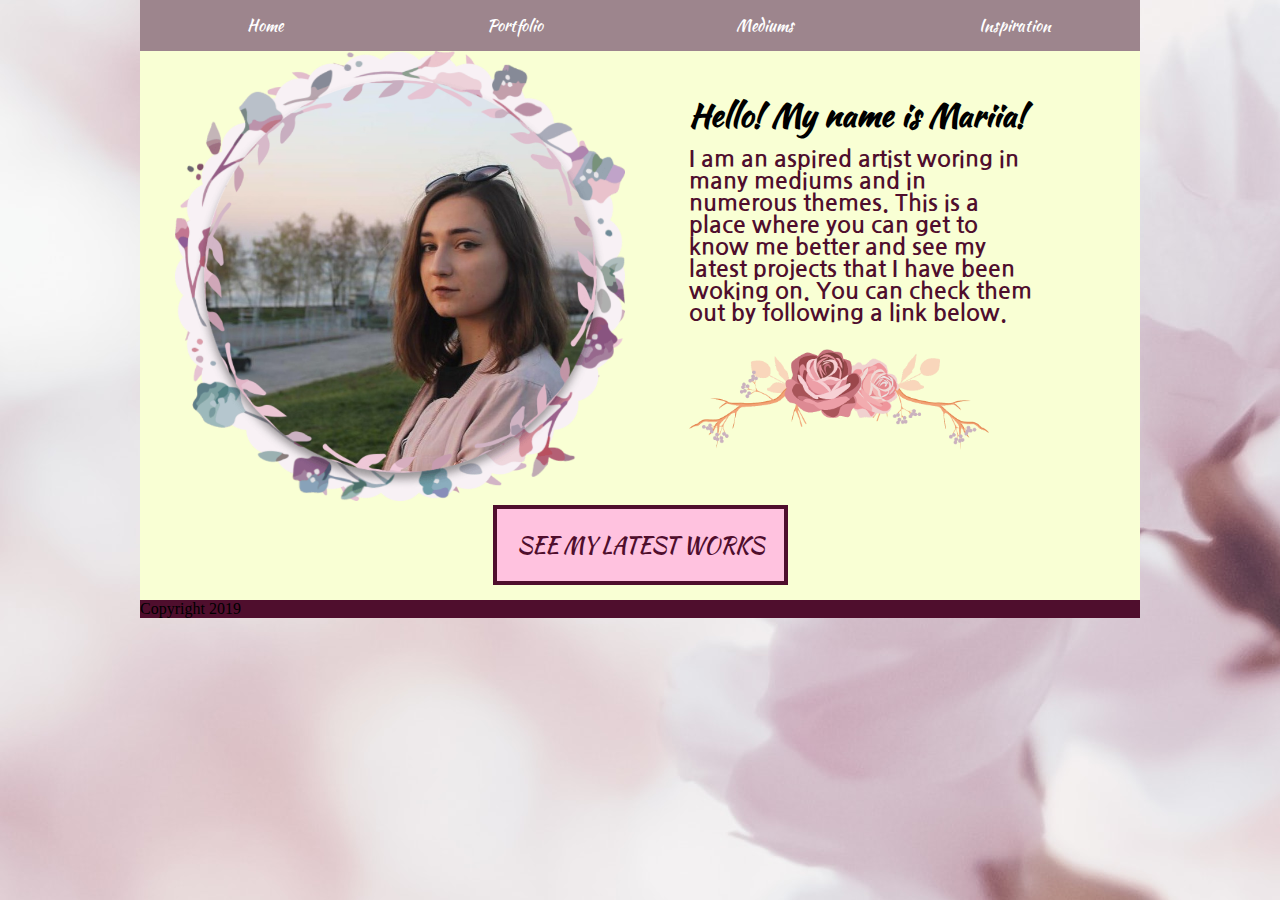
<file: index.html>
<!DOCTYPE html>
<html>
	<head>
		<title>Web Design</title>
		
		<link href="https://fonts.googleapis.com/css?family=Crimson+Text|Kaushan+Script|Nanum+Gothic&display=swap" rel="stylesheet">
		<link rel="stylesheet" type="text/css" href="stylesheet.css">
	</head>
	<body background="background.jpg" >
	
	
	
		<div id="container">
			<header>
			
			<div class="menu">
			
			<ul>
<li> <a href="index.html" style="font-family: 'Kaushan Script', cursive;  font-size: 1.4 rem;"> Home </a> </li> 
  <li><a href="works.html" style="font-family: 'Kaushan Script', cursive;  font-size: 1.5 rem;"> Portfolio </a></li>
  <li><a href="mediums.html" style="font-family: 'Kaushan Script', cursive;  font-size: 2 rem;">   Mediums  </a></li>
  <li><a href="finally.html" style="font-family: 'Kaushan Script', cursive;  font-size: 2 rem;"> Inspiration </a></li>
	</ul>
			</div>
			</header>
			<main>
			
	<div>
        <div id="inline-pls"> <!--- Row 1 -->
 
          <div id="home-col-2">
            <img src="photo-me.png" alt="art neon" id="photo-me">
          </div>

		  <div id="hello-me"> 
		  <h4 align: "center" id="hello-mariia" style="font-family: 'Kaushan Script', cursive;  font-size: 1.4em;"> Hello! My name is Mariia!  </h4>
		  <h4 style="font-family: 'Nanum Gothic', sans-serif; color: #4f0e2d; margin-top: 10px; margin-bottom: 25px;">  I am an aspired artist woring in many mediums and in numerous themes. This is a place where you can get to know me better and see my latest projects that I have been woking on. You can check them out by following a link below.   </h4>
		        <img src="divider.png" alt="art neon" id="rose-divider">
		  </div>
		  <div class="button_cont" align="center">
<a class="example_c" href="works.html" target="_blank" rel="nofollow noopener">See My Latest Works</a>

</div>
		
			</main>
			<footer class="footer">
				<p>Copyright 2019</p>
			</footer>
			
		</div>
	</body>
	</div>
</html>
</file>
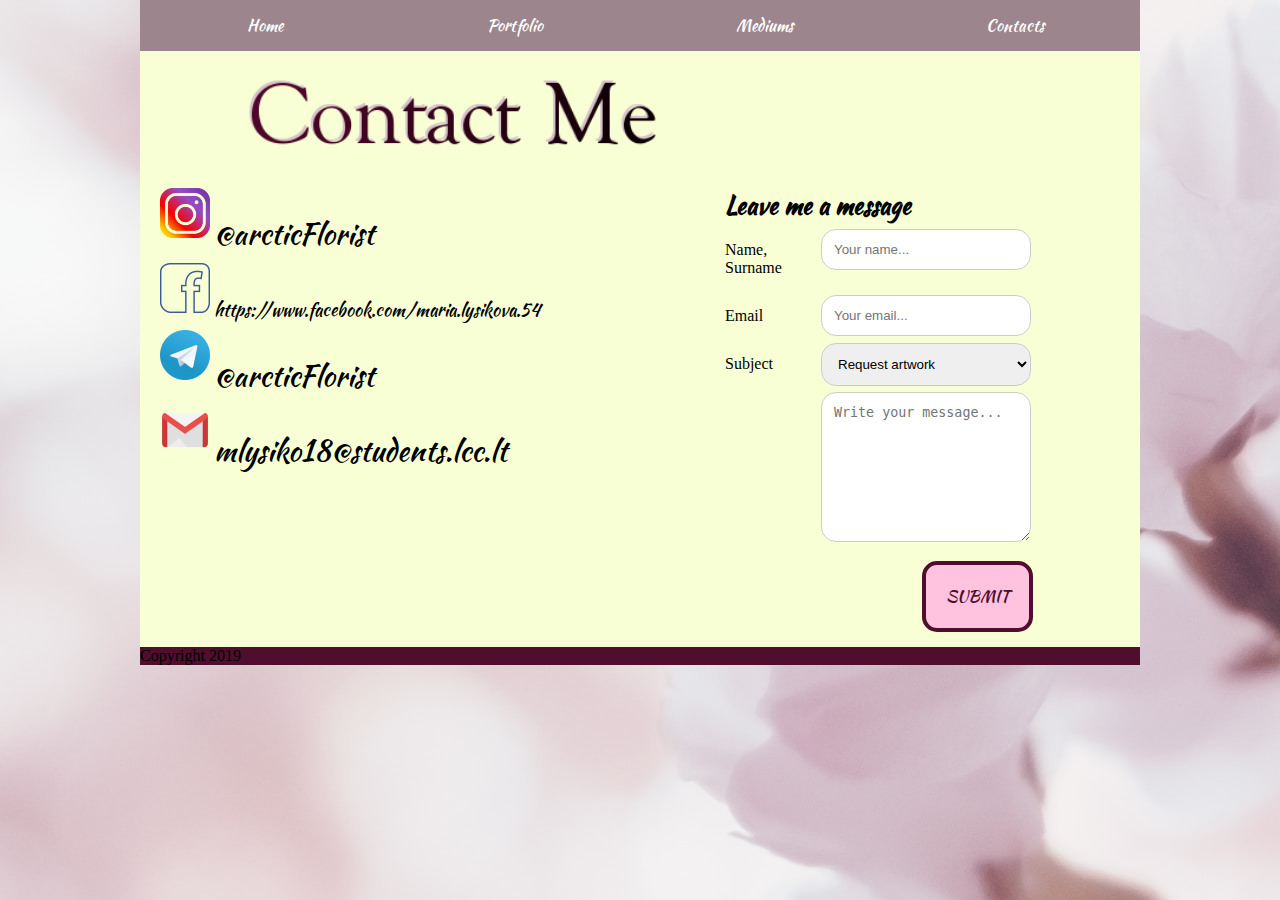
<file: contact me.html>
<!DOCTYPE html>
<html>

<head>
		<title>Web Design</title>
		<link href="https://fonts.googleapis.com/css?family=Crimson+Text|Kaushan+Script|Nanum+Gothic&display=swap" rel="stylesheet">
		<link rel="stylesheet" type="text/css" href="stylesheet.css">
	</head>
	<body background="background.jpg" >
	
	
	
		<div id="container">
			<header>
			
			<div class="menu">
			
			<ul>
<li> <a href="index.html" style="font-family: 'Kaushan Script', cursive;  font-size: 2 rem;"> Home </a> </li> 
  <li><a href="works.html" style="font-family: 'Kaushan Script', cursive;  font-size: 2 rem;"> Portfolio </a></li>
  <li><a href="mediums.html" style="font-family: 'Kaushan Script', cursive;  font-size: 2 rem;">   Mediums  </a></li>
  <li><a href="contact me.html" style="font-family: 'Kaushan Script', cursive;  font-size: 2 rem;"> Contacts </a></li>
	</ul>
			</div>
			</header>



<div class="logo-contact-me">
<img src="contact-me.png" alt="contact me logo"  class="logo-contact-me">
</div> 
<div class="contact-me-div">

  
  
  
	<div class="form-1">
	<div>
	
		<h2 style="font-family: 'Kaushan Script', cursive;  font-size: 2 rem; color: ">  Leave me a message </h2>
		</div>
  <form action="action_page.php">
    <div class="row">
      <div class="col-25">
        <label for="fname">Name, Surname</label>
      </div>
      <div class="col-75">
        <input type="text" id="fname" name="firstname" placeholder="Your name...">
      </div>
    </div>
    <div class="row">
      <div class="col-25">
        <label for="lname">Email</label>
      </div>
      <div class="col-75">
        <input type="text" id="lname" name="lastname" placeholder="Your email...">
      </div>
    </div>
    <div class="row">
      <div class="col-25">
        <label for="country">Subject</label>
      </div>
      <div class="col-75">
        <select id="country" name="no">
          <option value="australia">Request artwork</option>
          <option value="canada">Ask a question</option>
          <option value="usa">Partnership</option>
		  <option value="usa">Other</option>
        </select>
      </div>
    </div>
    <div class="row">
      <div class="col-25">
        <label for="subject"> </label>
      </div>
      <div class="col-75">
        <textarea id="subject" name="subject" placeholder="Write your message..." style="height:150px"></textarea>
	
      </div>
	  
    </div>
    <div class="row">
      <input type="submit" value="Submit">
    </div>
  </form>
  </div>
  <div class="contact-2">
	
	<div class="contacts">
		<img src="instagram.png" alt="instagram logo" class="img-contact" id="insta"> <span class="florist">  @arcticFlorist </span>
	</div> 
	<div class="contacts">
		<img src="facebook.png" alt="facebook logo" class="img-contact">  <span class="facebook"> https://www.facebook.com/maria.lysikova.54  </span>
	</div> 	
	
	<div class="contacts">
	<img src="telegram.png" alt="telegram logo" class="img-contact"> <span class="florist">  @arcticFlorist  </span>
	</div> 	
	
	<div class="contacts">
	<img src="gmail.png" alt="instagram logo" class="img-contact">  <span class="florist"> mlysiko18@students.lcc.lt </span>
	</div> 
	
	
	
	
	
	
  </div>
  
  
</div>

 		</main>
			<footer class="footer">
				<p>Copyright 2019</p>
			</footer>
	
</div>
 
 
			
			
</html>
</file>
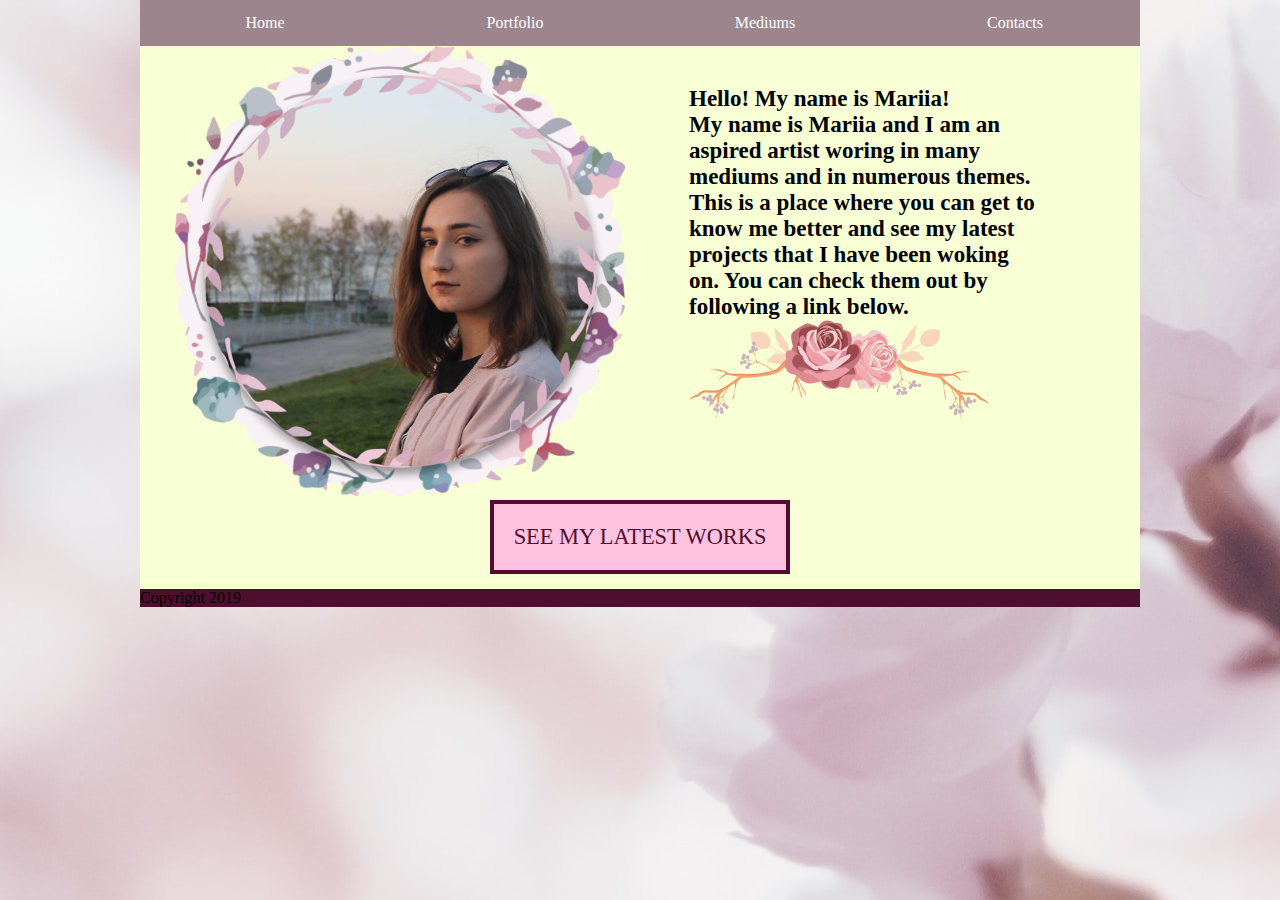
<file: home.html>
<!DOCTYPE html>
<html>
	<head>
		<title>Web Design</title>
		<link href='https://fonts.google.com/specimen/Crimson+Text' rel="stylesheet" rel="stylesheet" type="text/css" href="stylesheet.css">
		<link rel="stylesheet" type="text/css" href="stylesheet.css">
	</head>
	<body background="background.jpg" >
	
	
	
		<div id="container">
			<header>
			
			<div class="menu">
			
			<ul>
 <li> <a href="home.asp"> Home </a> </li> 
  <li><a href="news.asp"> Portfolio </a></li>
  <li><a href="contact.asp">   Mediums  </a></li>
  <li><a href="about.asp"> Contacts </a></li>
	</ul>
			</div>
			</header>
			<main>
			
	<div>
        <div id="inline-pls"> <!--- Row 1 -->
 
          <div id="home-col-2">
            <img src="photo-me.png" alt="art neon" id="photo-me">
          </div>

		  <div id="hello-me"> 
		  <h4 align: "center" id="hello-mariia"> Hello! My name is Mariia!  </h4>
		  <h4> My name is Mariia and I am an aspired artist woring in many mediums and in numerous themes. This is a place where you can get to know me better and see my latest projects that I have been woking on. You can check them out by following a link below.   </h4>
		        <img src="divider.png" alt="art neon" id="rose-divider">
		  </div>
		  <div class="button_cont" align="center">
<a class="example_c" href="add-website-here" target="_blank" rel="nofollow noopener">See My Latest Works</a>

</div>
		
			</main>
			<footer class="footer">
				<p>Copyright 2019</p>
			</footer>
			
		</div>
	</body>
	</div>
</html>
</file>
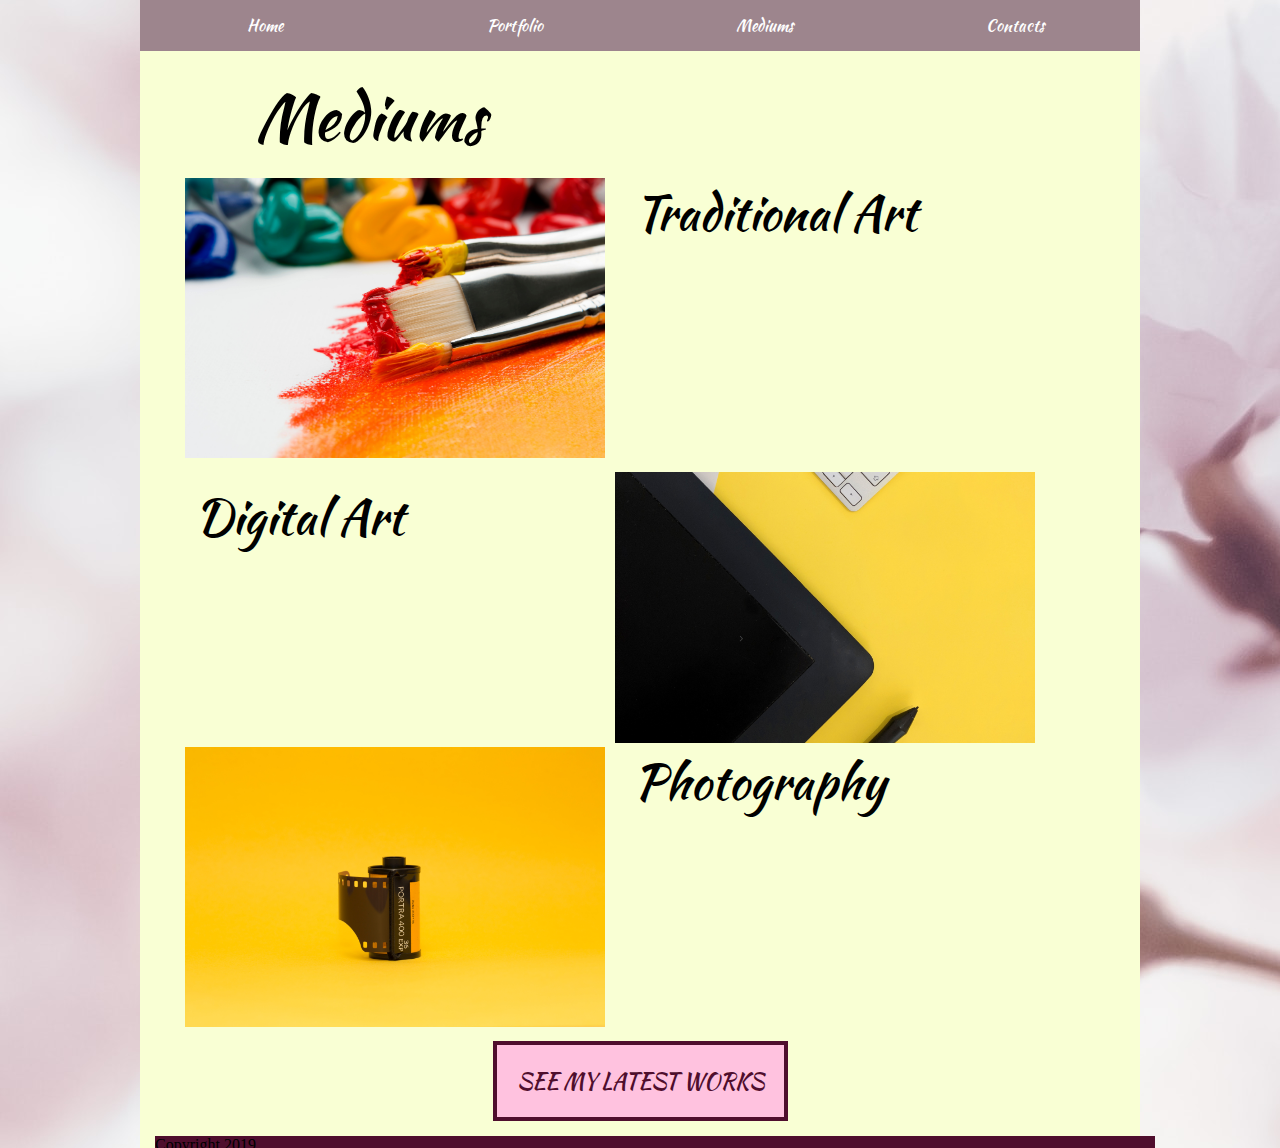
<file: mediums.html>
<!DOCTYPE html>
<html>
	<head>
		<title>Web Design</title>
		<link href="https://fonts.googleapis.com/css?family=Crimson+Text|Kaushan+Script|Nanum+Gothic&display=swap" rel="stylesheet">
		<link rel="stylesheet" type="text/css" href="stylesheet.css">
	</head>
	<body background="background.jpg" >
	
	
	
		<div id="container">
			<header>
			
			<div class="menu">
			
			<ul>
 <li> <a href="index.html" style="font-family: 'Kaushan Script', cursive;  font-size: 2 rem;"> Home </a> </li> 
  <li><a href="works.html" style="font-family: 'Kaushan Script', cursive;  font-size: 2 rem;"> Portfolio </a></li>
  <li><a href="mediums.html" style="font-family: 'Kaushan Script', cursive;  font-size: 2 rem;">   Mediums  </a></li>
  <li><a href="contact me.html" style="font-family: 'Kaushan Script', cursive;  font-size: 2 rem;"> Contacts </a></li>
	</ul>
			</div>
			</header>
			<main>
			
			
			
			
			<div class="mediums-logo">
			
			Mediums
			</div>
	<div  class="mediums">
	
	<div>
		
		<div class="medium-caption">
		
		<img src="art-med.jpg" alt="paints" class="medium-traditional">
		
	
		<span style="vertical-align: top; font-family: 'Kaushan Script', cursive;  font-size: 1.4 rem;">Traditional  Art</span>
		
		</div>

		
		
	</div>
	
	
	<div>
	
		
	
	
		<div class="photo-par">
<div id="digital-caption" style="font-family: 'Kaushan Script', cursive;  font-size: 3em;">
	
	Digital Art
	
	
		</div><img src="digital.jpg" alt="photography" id="photography-photo"> 

		
		</div>
	
	</div><div>
	
		<div class="medium-caption">
		
		<img src="photo.jpg" alt="photography" class="medium-traditional">
		
	
		<span style="vertical-align: top; font-family: 'Kaushan Script', cursive;">Photography</span>
		
		</div>

	
	
	</div>
	  </div>
		  <div class="button_cont" align="center">
<a class="example_c" href="works.html" target="_blank" rel="nofollow noopener">See My Latest Works</a>

</div>	
<footer class="footer">
				<p>Copyright 2019</p>
			</footer>
			
	</div>
			</main>
		
		</div>
		
	</body>
	</div>
	</div>
</html>
</file>
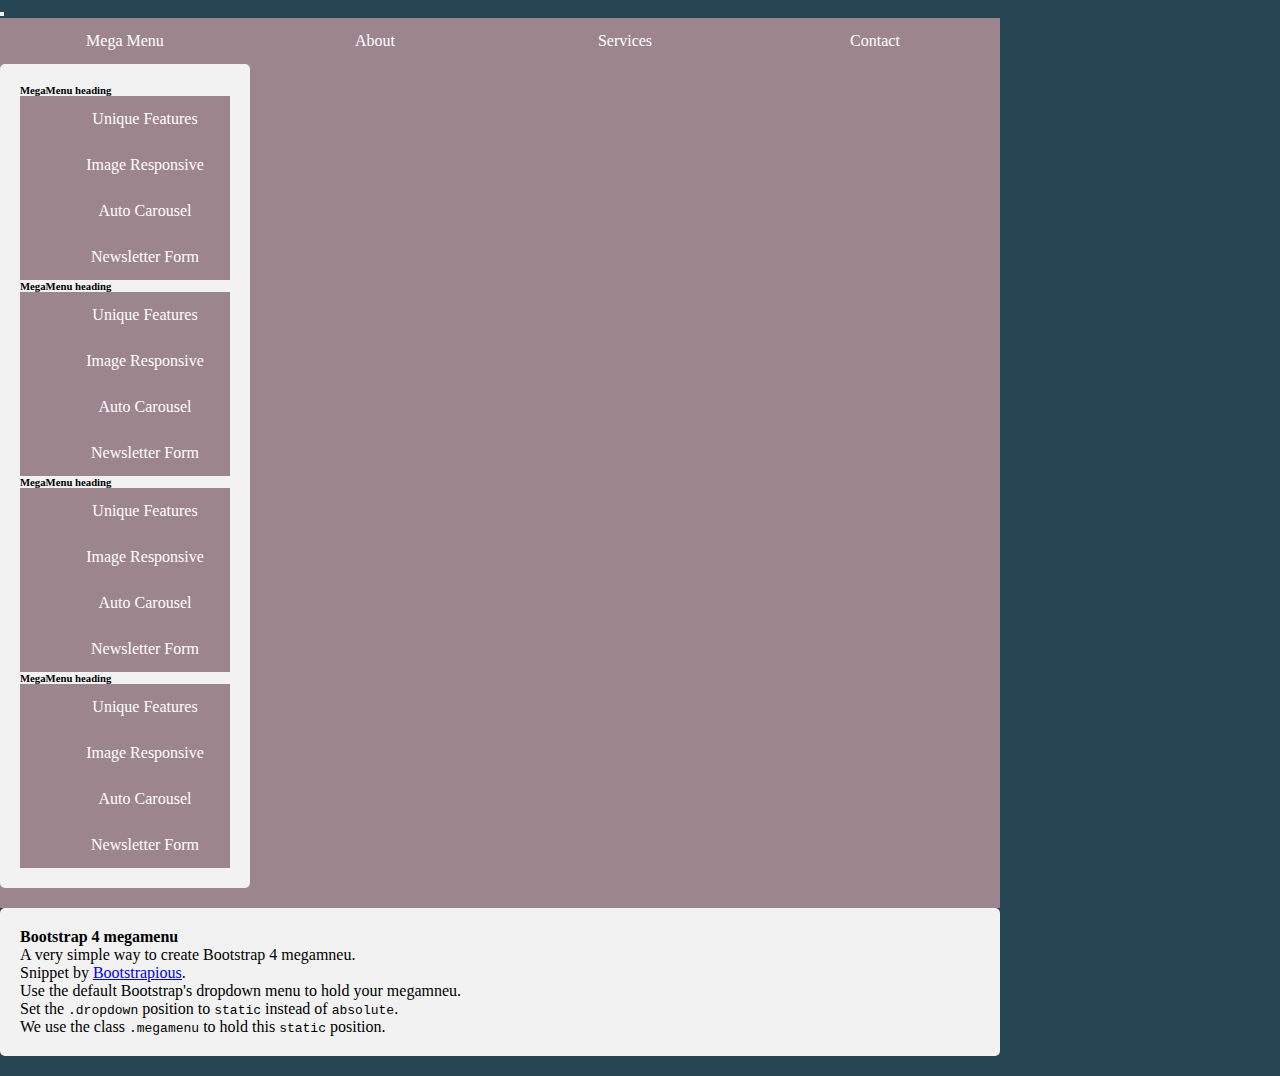
<file: new 1.html>
<!DOCTYPE html>
<html lang="en">
<head>
  <title>Bootstrap Example</title>
  <meta charset="utf-8">
  <meta name="viewport" content="width=device-width, initial-scale=1">
  <link rel="stylesheet" href="stylesheet.css">
  <script src="https://ajax.googleapis.com/ajax/libs/jquery/3.4.1/jquery.min.js"></script>
  <script src="https://maxcdn.bootstrapcdn.com/bootstrap/3.4.0/js/bootstrap.min.js"></script>
  
  <div class="container-b">
  <nav class="navbar navbar-expand-lg navbar-light bg-white py-3 shadow-sm">
 
  <button type="button" data-toggle="collapse" data-target="#navbarContent" aria-controls="navbars" aria-expanded="false" aria-label="Toggle navigation" class="navbar-toggler">
          <span class="navbar-toggler-icon"></span>
      </button>
  <div id="navbarContent" class="collapse navbar-collapse">
    <ul class="navbar-nav mx-auto">
      <!-- Megamenu-->
      <li class="nav-item dropdown megamenu"><a id="megamneu" href="" data-toggle="dropdown" aria-haspopup="true" aria-expanded="false" class="nav-link dropdown-toggle font-weight-bold text-uppercase">Mega Menu</a>
        <div aria-labelledby="megamneu" class="dropdown-menu border-0 p-0 m-0">
          <div class="container">
            <div class="row bg-white rounded-0 m-0 shadow-sm">
              <div class="col-lg-7 col-xl-8">
                <div class="p-4">
                  <div class="row">
                    <div class="col-lg-6 mb-4">
                      <h6 class="font-weight-bold text-uppercase">MegaMenu heading</h6>
                      <ul class="list-unstyled">
                        <li class="nav-item"><a href="" class="nav-link text-small pb-0">Unique Features</a></li>
                        <li class="nav-item"><a href="" class="nav-link text-small pb-0 ">Image Responsive</a></li>
                        <li class="nav-item"><a href="" class="nav-link text-small pb-0 ">Auto Carousel</a></li>
                        <li class="nav-item"><a href="" class="nav-link text-small pb-0 ">Newsletter Form</a></li>
                      </ul>
                    </div>
                    <div class="col-lg-6 mb-4">
                      <h6 class="font-weight-bold text-uppercase">MegaMenu heading</h6>
                      <ul class="list-unstyled">
                        <li class="nav-item"><a href="" class="nav-link text-small pb-0 ">Unique Features</a></li>
                        <li class="nav-item"><a href="" class="nav-link text-small pb-0 ">Image Responsive</a></li>
                        <li class="nav-item"><a href="" class="nav-link text-small pb-0 ">Auto Carousel</a></li>
                        <li class="nav-item"><a href="" class="nav-link text-small pb-0 ">Newsletter Form</a></li>
                      </ul>
                    </div>
                    <div class="col-lg-6 mb-4">
                      <h6 class="font-weight-bold text-uppercase">MegaMenu heading</h6>
                      <ul class="list-unstyled">
                        <li class="nav-item"><a href="" class="nav-link text-small pb-0 ">Unique Features</a></li>
                        <li class="nav-item"><a href="" class="nav-link text-small pb-0 ">Image Responsive</a></li>
                        <li class="nav-item"><a href="" class="nav-link text-small pb-0 ">Auto Carousel</a></li>
                        <li class="nav-item"><a href="" class="nav-link text-small pb-0 ">Newsletter Form</a></li>
                      </ul>
                    </div>
                    <div class="col-lg-6 mb-4">
                      <h6 class="font-weight-bold text-uppercase">MegaMenu heading</h6>
                      <ul class="list-unstyled">
                        <li class="nav-item"><a href="" class="nav-link text-small pb-0 ">Unique Features</a></li>
                        <li class="nav-item"><a href="" class="nav-link text-small pb-0 ">Image Responsive</a></li>
                        <li class="nav-item"><a href="" class="nav-link text-small pb-0 ">Auto Carousel</a></li>
                        <li class="nav-item"><a href="" class="nav-link text-small pb-0 ">Newsletter Form</a></li>
                      </ul>
                    </div>
                  </div>
                </div>
              </div>
              <div class="col-lg-5 col-xl-4 px-0 d-none d-lg-block" style="background: center center url(https://res.cloudinary.com/mhmd/image/upload/v1556990826/mega_bmtcdb.png)no-repeat; background-size: cover;"></div>
            </div>
          </div>
        </div>
      </li>
      <li class="nav-item"><a href="" class="nav-link font-weight-bold text-uppercase">About</a></li>
      <li class="nav-item"><a href="" class="nav-link font-weight-bold text-uppercase">Services</a></li>
      <li class="nav-item"><a href="" class="nav-link font-weight-bold text-uppercase">Contact</a></li>
    </ul>
  </div>
</nav>


<!-- For demo purpose -->
<section class="py-5 text-white">
  <div class="container py-4">
    <div class="row">
      <div class="col-lg-8 mx-auto text-center">
        <h1 class="display-4">Bootstrap 4 megamenu</h1>
        <p class="lead mb-0">A very simple way to create Bootstrap 4 megamneu. </p>
        <p class="lead">Snippet by <a href="https://bootstrapious.com/snippets" class='text-white'><u>Bootstrapious</u></a>. </p>
      </div>
    </div>
    <div class="row pt-5">
      <div class="col-lg-10 mx-auto">
        <p class="lead">Use the default Bootstrap's dropdown menu to hold your megamneu.</p>
        <p class="lead">Set the <code>.dropdown</code> position to <code>static</code> instead of <code>absolute</code>.</p>
        <p class="lead">We use the class <code>.megamenu</code> to hold this <code>static</code> position.</p>
      </div>
    </div>
  </div>
</section>
<!-- End -->

  
  
  
  </div>
  </html>
</file>
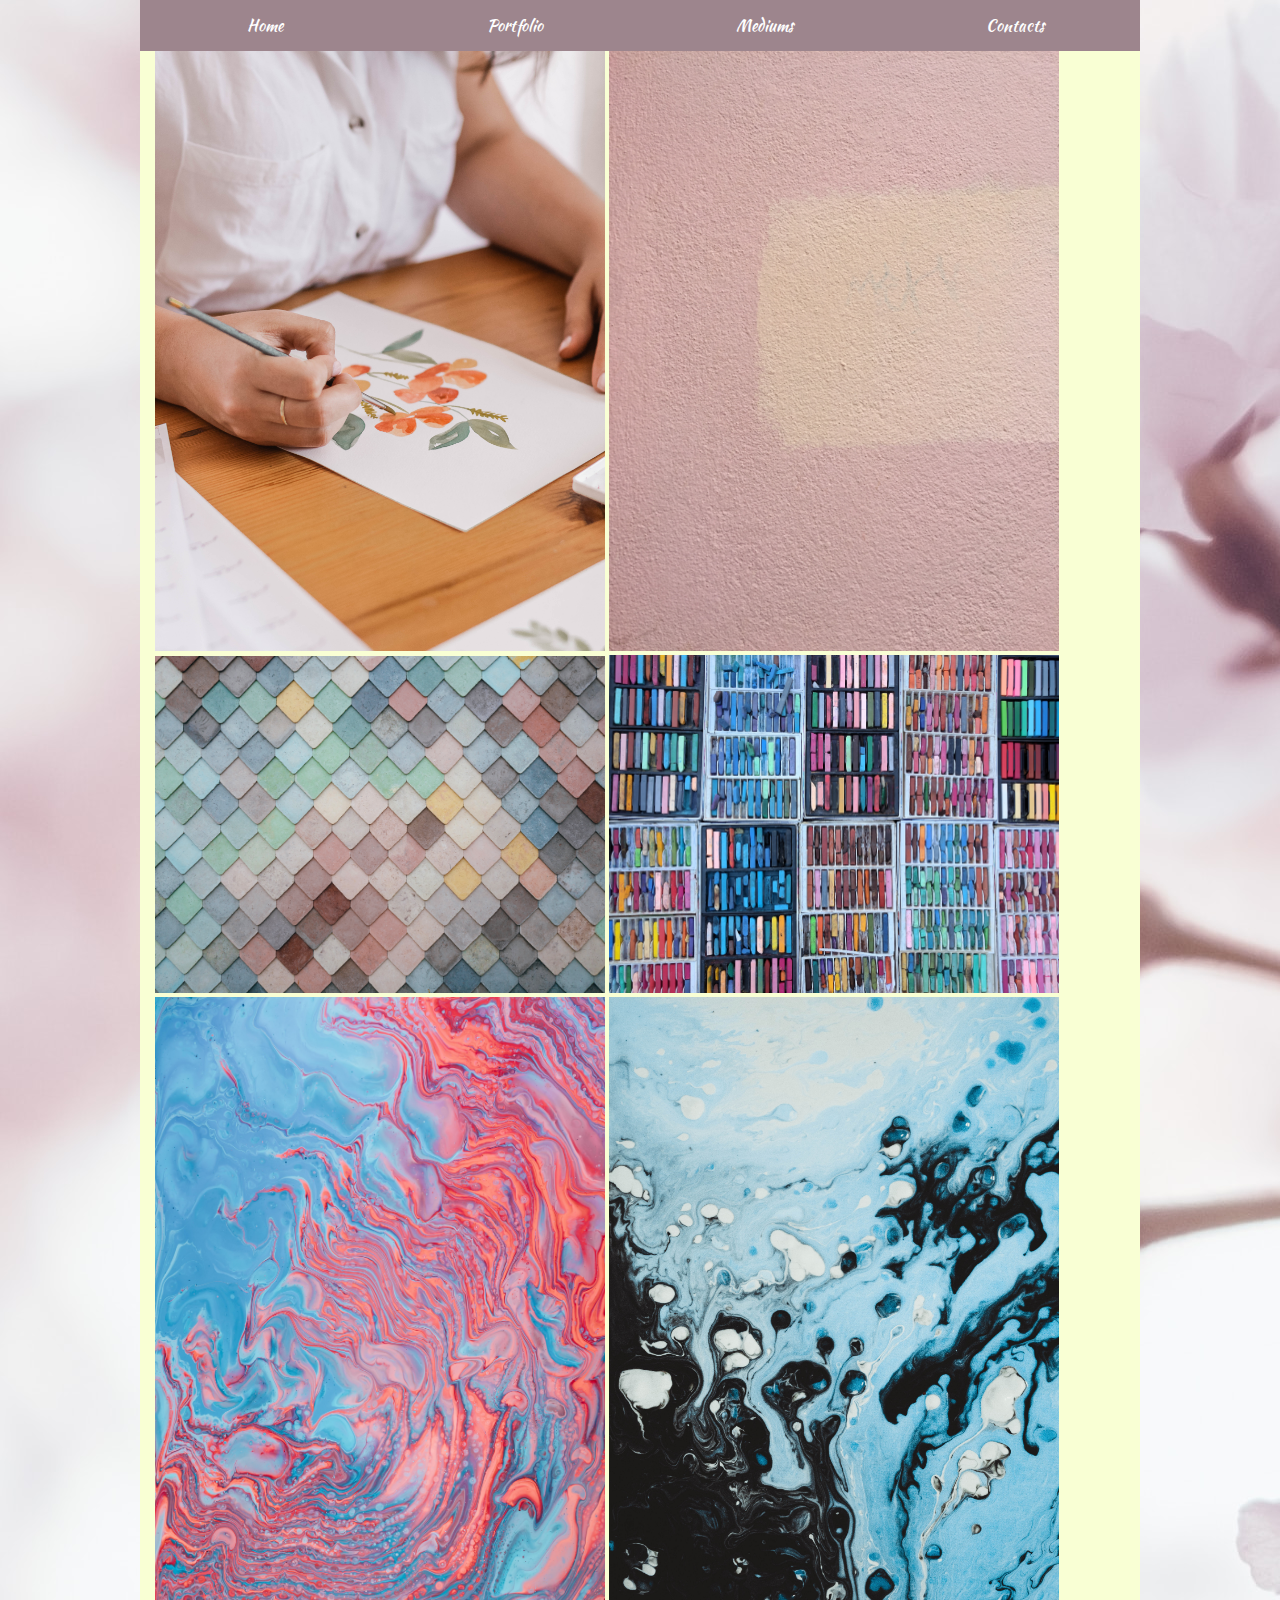
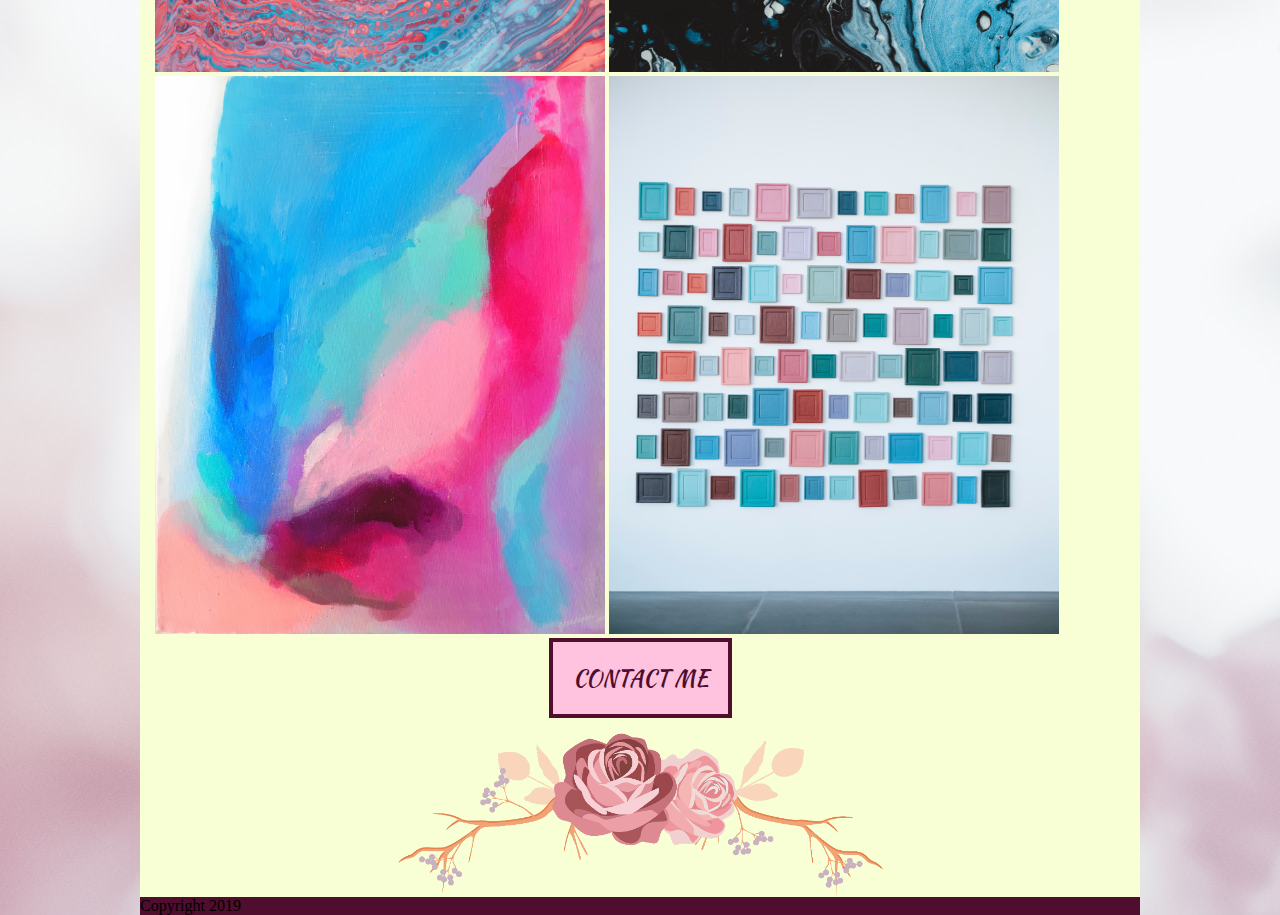
<file: works.html>
<!DOCTYPE html>
<html>
	<head>
		<title>Web Design</title>
		
		
		<link href="https://fonts.googleapis.com/css?family=Crimson+Text|Kaushan+Script|Nanum+Gothic&display=swap" rel="stylesheet">
		<link rel="stylesheet" type="text/css" href="stylesheet.css">
	</head>
	<body background="background.jpg" >
	
	
	
		<div id="container">
			<header>
			
			<div class="menu">
			
			<ul>
 <li> <a href="index.html" style="font-family: 'Kaushan Script', cursive;  font-size: 2 rem;"> Home </a> </li> 
  <li><a href="works.html" style="font-family: 'Kaushan Script', cursive;  font-size: 2 rem;"> Portfolio </a></li>
  <li><a href="mediums.html" style="font-family: 'Kaushan Script', cursive;  font-size: 2 rem;">   Mediums  </a></li>
  <li><a href="contact me.html" style="font-family: 'Kaushan Script', cursive;  font-size: 2 rem;"> Contacts </a></li>
	</ul>
			</div>
			</header>
			<main>
		
		
		


<div>

	<div class="column-port-1">
	
	<img src="honeywill.jpg" alt="art neon" id="photo-me">
	
	<img src="renee.jpg" alt="art neon" id="photo-me">
	
	<img src="tiles.jpg" alt="art neon" id="photo-me">
	
	<img src="chalk.jpg" alt="art neon" id="chalk">


	<img src="colors1.jpg" alt="art neon" id="photo-me">
	<img src="colors2.jpg" alt="art neon" id="photo-me">
	<img src="abstractpink.jpg" alt="art neon" id="photo-me">
	<img src="frames.jpg" alt="art neon" id="frames">
	
	
	
	
	
	</div>
	
	
	 <div class="button_cont" align="center">
<a class="example_c" href="contact me.html" target="_blank" rel="nofollow noopener">Contact me</a>

</div>
	
	
	<div class="column-port-2">
	
	
		<div class="column-port-2--1"> 
		  <img src="divider.png" alt="art neon" id="rose-divider-port">
		</div>
		
		<div class="column-port-2-2">
		
		</div>
	
	
	</div>
	
	
	





</div> 

		
			</main>
			<footer class="footer">
				<p>Copyright 2019</p>
			</footer>
			
		</div>
	</body>
	</div>
</html>
</file>
<file: stylesheet.css>
@import url('https://fonts.googleapis.com/css?family=Open+Sans&display=swap');





body{
	background-color: #264653;
}

#inline-pls {
	
}

#hello-me {
	width: 350px;
	display: inline-block;
	text-align: left;
	font-family: bromello;
	font-size: 23px;
	font-style: normal;
	vertical-align: top;
	padding: 20px;
	margin: 20px;
}

#rose-divider {
	opacity: 0.8;
	width: 300px;
	
}

#rose-divider-port {
	opacity: 0.8;
	width: 250px;
	display: block;
  margin-left: auto;
  margin-right: auto;
  width: 50%;
}


ul {
  list-style-type: none;
  margin: 0px;
  padding: 0px;
  overflow: hidden;
  background-color: #9D858D;
  font-family: bromello;
}

li {
  float: left;
}

li a {
  display: block;
  color: white;
  text-align: center;
  padding: 14px 16px;
  text-decoration: none;
}

li a:hover {
  background-color: #E9C46A;
  border: #B1D8EA;
}

#photo-home {
	width: 30px;
	background-color: blue;
}

#hello-mariia {
	font-family: 'Crimson Text', serif;
}

.menu {
	display: block;
	width: 1000px;
font-family: 'Crimson Text', serif;
}

li {
	width: 250px;
}

.raw-menu-1 {
	display:inline block;

}
	
#container {
	width: 1000px;
	margin: 0 auto;
	background-color:#f9ffd4;
	}
	
	
	.contact-me-div {
		display: inline-block;
		width:  1000px;
	}
	
	.contact-2 {
		width: 400px;
		margin: 0px;
	}
	.form-1 {
		margin:0px;
		width: 400px;
		padding: 15px;
		float: right;
		
	}
header {
	background-color: #5993c2;
}
main {
	padding-top: 0;
	padding-bottom: 0;
	padding-left: 15px;
	padding-right: 15px;
}
#home-col-1{
  display: inline;
  width: 480px;
  border: 1px solid black;
}
#home-col-2{
  display: inline;
  width: 250px;
 
  padding: 20px;
}

h1 {
	font-size: 1rem;
}
	
.home-3-col{
  display: inline-block;
  width: 300px;
  background-color: #5993c2;
  border: 1px solid black; 

}
#home-row-2-col-2{
  margin-left: 20px;
  margin-right: 20px;
}




.example_c {
color: #4f0e2d !important;
text-transform: uppercase;
font-family: 'Kaushan Script', cursive;  
font-size: 2 rem; 
text-decoration: none;
background: #ffc2df;
padding: 20px;
border: 4px solid #4f0e2d !important;
display: inline-block;
transition: all 0.4s ease 0s;
margin-bottom: 15px;
}

.example_c:hover {
color:  #ffc2df!important;
background: #4f0e2d;
border-color: #4f0e2d !important;
transition: all 0.4s ease 0s;
}


.button_cont {
	font-family: 'Kaushan Script', cursive; 
	font-size: 1.4em;"
	margin-bottom: 20px;
}






.grid {
    width: 1000px;
    margin: 0 auto;
    display: grid;
    grid-template-columns: 33.3% 66.6%;
    position: center;
    padding-top: 160px;
}


.column-port-1 {
	    margin: 0;
    padding: 0;
	
}

.container-b {
	width: 1000px;
}

.florist {
font-family: 'Kaushan Script', cursive;  
font-size: 1.8em;
vertical-align: middle;
}


.facebook {
font-size: 1.1em;
font-family: 'Kaushan Script', cursive;  
vertical-align: middle;
}

.contacts {
	margin-right: 10px;
	width: 400px;
	display:inline-block center;
	
}

.logo-contact-me {
	margin-top: 10px;
	margin-left: 50px;
	width: 450px;
	display: center;
}

#insta {
width: 50px;
	margin-left: 20px;
	margin-top: 15px;	
	font-family: 'Kaushan Script', cursive; 
	font-size: 1em;
}

.img-contact {
	width: 50px;
	margin-left: 20px;
	margin-top: 8px;
}


/* Style inputs, select elements and textareas */
input[type=text], select, textarea{
  width: 70%;
  padding: 12px;
  border: 1px solid #ccc;
  border-radius: 15px;
  box-sizing: border-box;
  resize: vertical;
}

/* Style the label to display next to the inputs */
label {
  padding: 12px 12px 12px 0;
  display: inline-block;
  font-family: serif;
}

/* Style the submit button */
input[type=submit] {
  color: #4f0e2d !important;
text-transform: uppercase;
font-family: 'Kaushan Script', cursive;  
font-size: 1em;
text-decoration: none;
background: #ffc2df;
padding: 20px;
border: 4px solid #4f0e2d !important;
display: inline-block;
transition: all 0.4s ease 0s;
  cursor: pointer;
  float: right;
  border-radius:15px;
  margin-right: 92px;
  margin-top: 15px;
}

input[type=submit]:hover {
color:  #ffc2df!important;
background: #4f0e2d;
border-color: #4f0e2d !important;
transition: all 0.4s ease 0s;
  cursor: pointer;
  float: right;
  font-family: 'Kaushan Script', cursive;
  font-size: 2 rem;
}


.example_c:hover {
color:  #ffc2df!important;
background: #4f0e2d;
border-color: #4f0e2d !important;
border-radius: 25px;
transition: all 0.4s ease 0s;
}

/* Style the container */
.container {
  border-radius: 5px;
  background-color: #f2f2f2;
  padding: 20px;
  margin-bottom: 20px;
}

/* Floating column for labels: 25% width */
.col-25 {
  float: left;
  width: 24%;
  margin-top: 6px;
  font-color: #4f0e2d;
}

/* Floating column for inputs: 75% width */
.col-75 {
  float: left;
  width: 75%;
  margin-top: 6px;
}

/* Clear floats after the columns */
.row:after {
  content: "";
  display: table;
  clear: both;
  width: 400px;
}

* {
  margin: 0;
  padding: 0;
}

.main-med {
	mergin-left: 25px;
}

#photo-me {
	width: 450px;
	
}
#frames {
	width: 450px;
	height: 558px;
}



#chalk {
	width: 450px;
	height: 338px;
}



.column-port-2--1 {
	vertical-align: middle;
	
}


#digital-caption {
	width: 410px;
	padding: 10px;
	margin-right: 0px; 
	display: inline-block;
	vertical-align: top;
}


.photo-par {
	dispay: inline-block;
}

.medium-caption {
font-size: 3rem;
font-family: monospace;
display: center-left top;	
text-align: left;
vertical-align: top;
}

.mediums {
	width: 900px;
	display: inline-block;
	margin-top: 15px;
	margin-left: 30px;
}

#photography-photo {
	width: 420px;
	margin-right: 15px;
}

.mediums-logo {
		font-size: 4em;
	margin-left: 100px;
	margin-top: 20px;
font-family: 'Kaushan Script', cursive;  

}

 
.medium-traditional {
width: 420px;
}

.footer {
	background-color: #4f0e2d;
	width: 1000px;
}
</file>
